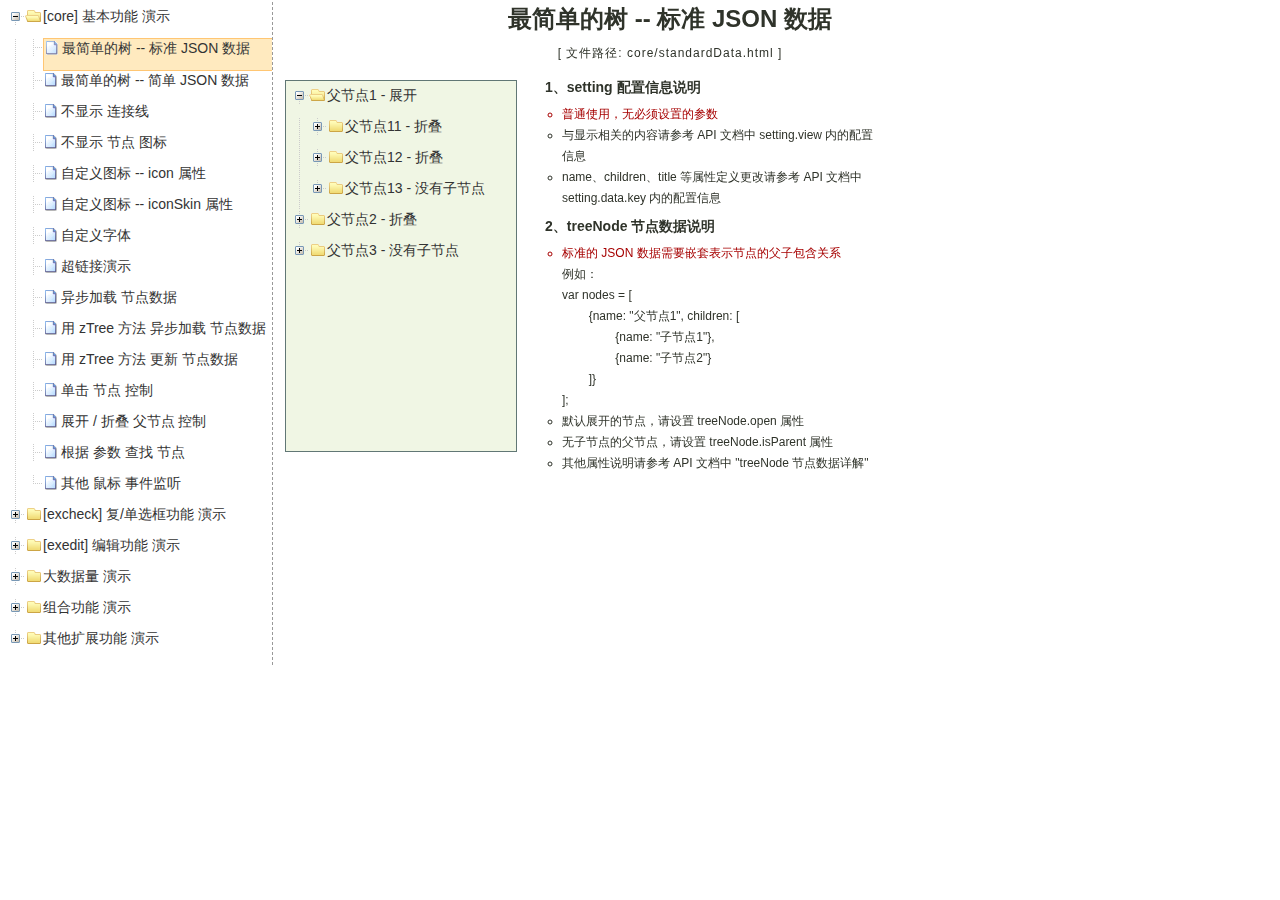
<file: static/assets/zTree_v3/demo/cn/index.html>
<!DOCTYPE HTML PUBLIC "-//W3C//DTD HTML 4.01//EN" "http://www.w3.org/TR/html4/strict.dtd">
<HTML>
 <HEAD>
  <TITLE> ZTREE DEMO </TITLE>
  <meta http-equiv="content-type" content="text/html; charset=UTF-8">
  <link rel="stylesheet" href="../../css/zTreeStyle/zTreeStyle.css" type="text/css">
  <style>
	body {
	background-color: white;
	margin:0; padding:0;
	text-align: center;
	}
	div, p, table, th, td {
		list-style:none;
		margin:0; padding:0;
		color:#333; font-size:12px;
		font-family:dotum, Verdana, Arial, Helvetica, AppleGothic, sans-serif;
	}
	#testIframe {margin-left: 10px;}
  </style>
<script type="text/javascript" src="../../js/jquery-1.4.4.min.js"></script>
<script type="text/javascript" src="../../js/jquery.ztree.core-3.5.js"></script>
  <SCRIPT type="text/javascript" >
  <!--
	var zTree;
	var demoIframe;

	var setting = {
		view: {
			dblClickExpand: false,
			showLine: true,
			selectedMulti: false
		},
		data: {
			simpleData: {
				enable:true,
				idKey: "id",
				pIdKey: "pId",
				rootPId: ""
			}
		},
		callback: {
			beforeClick: function(treeId, treeNode) {
				var zTree = $.fn.zTree.getZTreeObj("tree");
				if (treeNode.isParent) {
					zTree.expandNode(treeNode);
					return false;
				} else {
					demoIframe.attr("src",treeNode.file + ".html");
					return true;
				}
			}
		}
	};

	var zNodes =[
		{id:1, pId:0, name:"[core] 基本功能 演示", open:true},
		{id:101, pId:1, name:"最简单的树 --  标准 JSON 数据", file:"core/standardData"},
		{id:102, pId:1, name:"最简单的树 --  简单 JSON 数据", file:"core/simpleData"},
		{id:103, pId:1, name:"不显示 连接线", file:"core/noline"},
		{id:104, pId:1, name:"不显示 节点 图标", file:"core/noicon"},
		{id:105, pId:1, name:"自定义图标 --  icon 属性", file:"core/custom_icon"},
		{id:106, pId:1, name:"自定义图标 --  iconSkin 属性", file:"core/custom_iconSkin"},
		{id:107, pId:1, name:"自定义字体", file:"core/custom_font"},
		{id:115, pId:1, name:"超链接演示", file:"core/url"},
		{id:108, pId:1, name:"异步加载 节点数据", file:"core/async"},
		{id:109, pId:1, name:"用 zTree 方法 异步加载 节点数据", file:"core/async_fun"},
		{id:110, pId:1, name:"用 zTree 方法 更新 节点数据", file:"core/update_fun"},
		{id:111, pId:1, name:"单击 节点 控制", file:"core/click"},
		{id:112, pId:1, name:"展开 / 折叠 父节点 控制", file:"core/expand"},
		{id:113, pId:1, name:"根据 参数 查找 节点", file:"core/searchNodes"},
		{id:114, pId:1, name:"其他 鼠标 事件监听", file:"core/otherMouse"},

		{id:2, pId:0, name:"[excheck] 复/单选框功能 演示", open:false},
		{id:201, pId:2, name:"Checkbox 勾选操作", file:"excheck/checkbox"},
		{id:206, pId:2, name:"Checkbox nocheck 演示", file:"excheck/checkbox_nocheck"},
		{id:207, pId:2, name:"Checkbox chkDisabled 演示", file:"excheck/checkbox_chkDisabled"},
		{id:208, pId:2, name:"Checkbox halfCheck 演示", file:"excheck/checkbox_halfCheck"},
		{id:202, pId:2, name:"Checkbox 勾选统计", file:"excheck/checkbox_count"},
		{id:203, pId:2, name:"用 zTree 方法 勾选 Checkbox", file:"excheck/checkbox_fun"},
		{id:204, pId:2, name:"Radio 勾选操作", file:"excheck/radio"},
		{id:209, pId:2, name:"Radio nocheck 演示", file:"excheck/radio_nocheck"},
		{id:210, pId:2, name:"Radio chkDisabled 演示", file:"excheck/radio_chkDisabled"},
		{id:211, pId:2, name:"Radio halfCheck 演示", file:"excheck/radio_halfCheck"},
		{id:205, pId:2, name:"用 zTree 方法 勾选 Radio", file:"excheck/radio_fun"},

		{id:3, pId:0, name:"[exedit] 编辑功能 演示", open:false},
		{id:301, pId:3, name:"拖拽 节点 基本控制", file:"exedit/drag"},
		{id:302, pId:3, name:"拖拽 节点 高级控制", file:"exedit/drag_super"},
		{id:303, pId:3, name:"用 zTree 方法 移动 / 复制 节点", file:"exedit/drag_fun"},
		{id:304, pId:3, name:"基本 增 / 删 / 改 节点", file:"exedit/edit"},
		{id:305, pId:3, name:"高级 增 / 删 / 改 节点", file:"exedit/edit_super"},
		{id:306, pId:3, name:"用 zTree 方法 增 / 删 / 改 节点", file:"exedit/edit_fun"},
		{id:307, pId:3, name:"异步加载 & 编辑功能 共存", file:"exedit/async_edit"},
		{id:308, pId:3, name:"多棵树之间 的 数据交互", file:"exedit/multiTree"},

		{id:4, pId:0, name:"大数据量 演示", open:false},
		{id:401, pId:4, name:"一次性加载大数据量", file:"bigdata/common"},
		{id:402, pId:4, name:"分批异步加载大数据量", file:"bigdata/diy_async"},
		{id:403, pId:4, name:"分批异步加载大数据量", file:"bigdata/page"},

		{id:5, pId:0, name:"组合功能 演示", open:false},
		{id:501, pId:5, name:"冻结根节点", file:"super/oneroot"},
		{id:502, pId:5, name:"单击展开/折叠节点", file:"super/oneclick"},
		{id:503, pId:5, name:"保持展开单一路径", file:"super/singlepath"},
		{id:504, pId:5, name:"添加 自定义控件", file:"super/diydom"},
		{id:505, pId:5, name:"checkbox / radio 共存", file:"super/checkbox_radio"},
		{id:506, pId:5, name:"左侧菜单", file:"super/left_menu"},
		{id:513, pId:5, name:"OutLook 样式的左侧菜单", file:"super/left_menuForOutLook"},
		{id:507, pId:5, name:"下拉菜单", file:"super/select_menu"},
		{id:509, pId:5, name:"带 checkbox 的多选下拉菜单", file:"super/select_menu_checkbox"},
		{id:510, pId:5, name:"带 radio 的单选下拉菜单", file:"super/select_menu_radio"},
		{id:508, pId:5, name:"右键菜单 的 实现", file:"super/rightClickMenu"},
		{id:511, pId:5, name:"与其他 DOM 拖拽互动", file:"super/dragWithOther"},
		{id:512, pId:5, name:"异步加载模式下全部展开", file:"super/asyncForAll"},

		{id:6, pId:0, name:"其他扩展功能 演示", open:false},
		{id:601, pId:6, name:"隐藏普通节点", file:"exhide/common"},
		{id:602, pId:6, name:"配合 checkbox 的隐藏", file:"exhide/checkbox"},
		{id:603, pId:6, name:"配合 radio 的隐藏", file:"exhide/radio"}
	];

	$(document).ready(function(){
		var t = $("#tree");
		t = $.fn.zTree.init(t, setting, zNodes);
		demoIframe = $("#testIframe");
		demoIframe.bind("load", loadReady);
		var zTree = $.fn.zTree.getZTreeObj("tree");
		zTree.selectNode(zTree.getNodeByParam("id", 101));

	});

	function loadReady() {
		var bodyH = demoIframe.contents().find("body").get(0).scrollHeight,
		htmlH = demoIframe.contents().find("html").get(0).scrollHeight,
		maxH = Math.max(bodyH, htmlH), minH = Math.min(bodyH, htmlH),
		h = demoIframe.height() >= maxH ? minH:maxH ;
		if (h < 530) h = 530;
		demoIframe.height(h);
	}

  //-->
  </SCRIPT>
 </HEAD>

<BODY>
<TABLE border=0 height=600px align=left>
	<TR>
		<TD width=260px align=left valign=top style="BORDER-RIGHT: #999999 1px dashed">
			<ul id="tree" class="ztree" style="width:260px; overflow:auto;"></ul>
		</TD>
		<TD width=770px align=left valign=top><IFRAME ID="testIframe" Name="testIframe" FRAMEBORDER=0 SCROLLING=AUTO width=100%  height=600px SRC="core/standardData.html"></IFRAME></TD>
	</TR>
</TABLE>

</BODY>
</HTML>
</file>
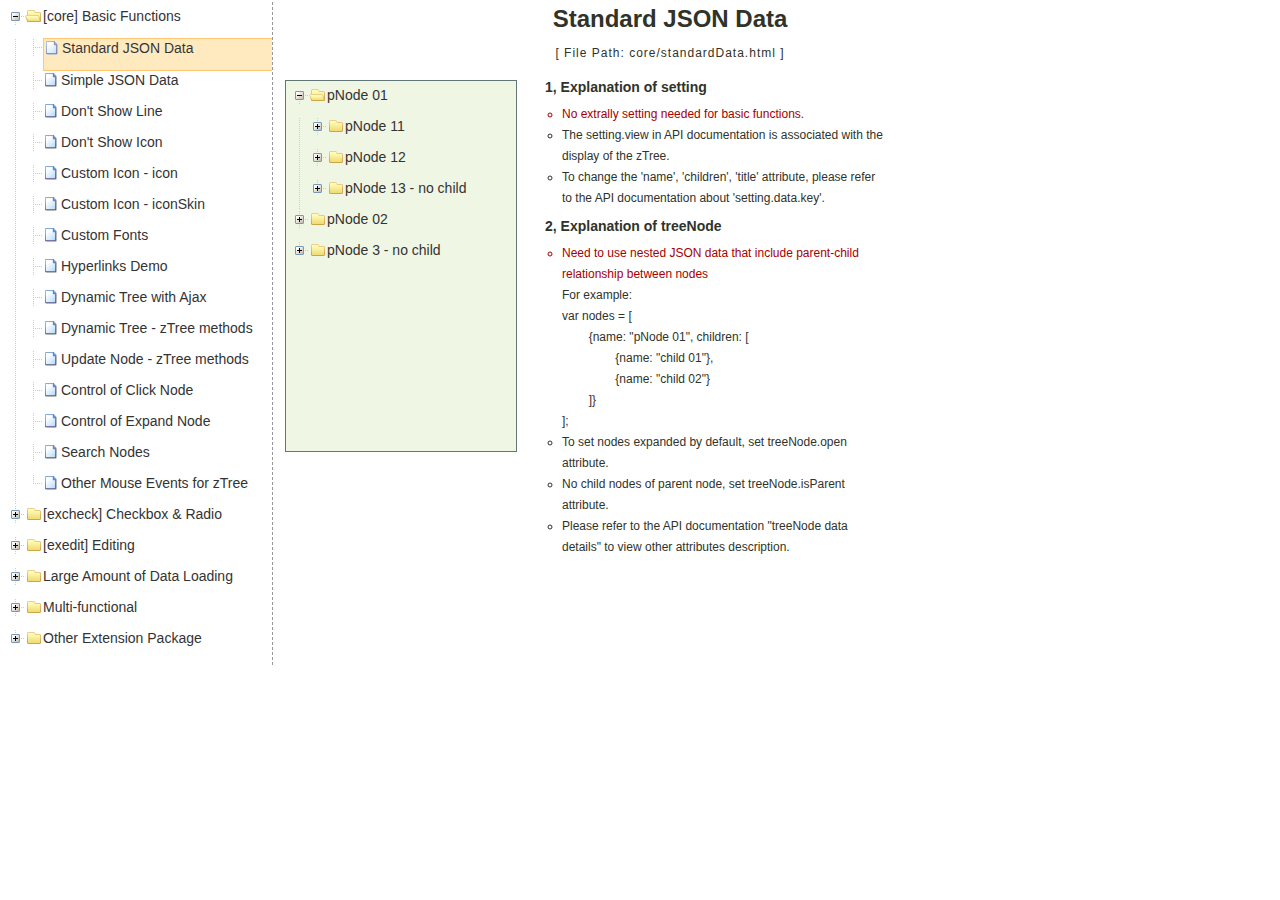
<file: static/assets/zTree_v3/demo/en/index.html>
<!DOCTYPE HTML PUBLIC "-//W3C//DTD HTML 4.01//EN" "http://www.w3.org/TR/html4/strict.dtd">
<HTML>
 <HEAD>
  <TITLE> ZTREE DEMO </TITLE>
  <meta http-equiv="content-type" content="text/html; charset=UTF-8">
  <link rel="stylesheet" href="../../css/zTreeStyle/zTreeStyle.css" type="text/css">
  <style>
	body {
	background-color: white;
	margin:0; padding:0;
	text-align: center;
	}
	div, p, table, th, td {
		list-style:none; 
		margin:0; padding:0; 
		color:#333; font-size:12px; 
		font-family:dotum, Verdana, Arial, Helvetica, AppleGothic, sans-serif;
	}
	#testIframe {margin-left: 10px;}
  </style>
<script type="text/javascript" src="../../js/jquery-1.4.4.min.js"></script>
<script type="text/javascript" src="../../js/jquery.ztree.core-3.5.js"></script>
  <SCRIPT type="text/javascript" >
  <!--
	var zTree;
	var demoIframe;

	var setting = {
		view: {
			dblClickExpand: false,
			showLine: true,
			selectedMulti: false
		},
		data: {
			simpleData: {
				enable:true,
				idKey: "id",
				pIdKey: "pId",
				rootPId: ""
			}
		},
		callback: {
			beforeClick: function(treeId, treeNode) {
				var zTree = $.fn.zTree.getZTreeObj("tree");
				if (treeNode.isParent) {
					zTree.expandNode(treeNode);
					return false;
				} else {
					demoIframe.attr("src",treeNode.file + ".html");
					return true;
				}
			}
		}
	};

	var zNodes = [
		{id:1, pId:0, name:"[core] Basic Functions", open:false},
		{id:101, pId:1, name:"Standard JSON Data", file:"core/standardData"},
		{id:102, pId:1, name:"Simple JSON Data", file:"core/simpleData"},
		{id:103, pId:1, name:"Don't Show Line", file:"core/noline"},
		{id:104, pId:1, name:"Don't Show Icon", file:"core/noicon"},
		{id:105, pId:1, name:"Custom Icon - icon", file:"core/custom_icon"},
		{id:106, pId:1, name:"Custom Icon - iconSkin", file:"core/custom_iconSkin"},
		{id:107, pId:1, name:"Custom Fonts", file:"core/custom_font"},
		{id:115, pId:1, name:"Hyperlinks Demo", file:"core/url"},
		{id:108, pId:1, name:"Dynamic Tree with Ajax", file:"core/async"},
		{id:109, pId:1, name:"Dynamic Tree - zTree methods", file:"core/async_fun"},
		{id:110, pId:1, name:"Update Node - zTree methods", file:"core/update_fun"},
		{id:111, pId:1, name:"Control of Click Node", file:"core/click"},
		{id:112, pId:1, name:"Control of Expand Node", file:"core/expand"},
		{id:113, pId:1, name:"Search Nodes", file:"core/searchNodes"},
		{id:114, pId:1, name:"Other Mouse Events for zTree", file:"core/otherMouse"},

		{id:2, pId:0, name:"[excheck] Checkbox & Radio", open:false},
		{id:201, pId:2, name:"Checkbox Operation", file:"excheck/checkbox"},
		{id:206, pId:2, name:"Checkbox nocheck Demo", file:"excheck/checkbox_nocheck"},
		{id:207, pId:2, name:"Checkbox chkDisabled Demo", file:"excheck/checkbox_chkDisabled"},
		{id:208, pId:2, name:"Checkbox halfCheck Demo", file:"excheck/checkbox_halfCheck"},
		{id:202, pId:2, name:"Statistics Checkbox is Checked", file:"excheck/checkbox_count"},
		{id:203, pId:2, name:"Checkbox - zTree methods", file:"excheck/checkbox_fun"},
		{id:204, pId:2, name:"Radio Operation", file:"excheck/radio"},
		{id:209, pId:2, name:"Radio nocheck Demo", file:"excheck/radio_nocheck"},
		{id:210, pId:2, name:"Radio chkDisabled Demo", file:"excheck/radio_chkDisabled"},
		{id:211, pId:2, name:"Radio halfCheck Demo", file:"excheck/radio_halfCheck"},
		{id:205, pId:2, name:"Radio - zTree methods", file:"excheck/radio_fun"},

		{id:3, pId:0, name:"[exedit] Editing", open:false},
		{id:301, pId:3, name:"Normal Drag Node Operation", file:"exedit/drag"},
		{id:302, pId:3, name:"Advanced Drag Node Operation", file:"exedit/drag_super"},
		{id:303, pId:3, name:"Move / Copy - zTree methods", file:"exedit/drag_fun"},
		{id:304, pId:3, name:"Basic Edit Nodes", file:"exedit/edit"},
		{id:305, pId:3, name:"Advanced Edit Nodes", file:"exedit/edit_super"},
		{id:306, pId:3, name:"Edit Nodes - zTree methods", file:"exedit/edit_fun"},
		{id:307, pId:3, name:"Editing Dynamic Tree", file:"exedit/async_edit"},
		{id:308, pId:3, name:"Multiple Trees", file:"exedit/multiTree"},

		{id:4, pId:0, name:"Large Amount of Data Loading", open:false},
		{id:401, pId:4, name:"One-time Large Data Loading", file:"bigdata/common"},
		{id:402, pId:4, name:"Loading Data in Batches", file:"bigdata/diy_async"},
		{id:403, pId:4, name:"Loading Data By Pagination", file:"bigdata/page"},

		{id:5, pId:0, name:"Multi-functional", open:false},
		{id:501, pId:5, name:"Freeze the Root Node", file:"super/oneroot"},
		{id:502, pId:5, name:"Click to Expand Node", file:"super/oneclick"},
		{id:503, pId:5, name:"Keep Single Path", file:"super/singlepath"},
		{id:504, pId:5, name:"Adding Custom DOM", file:"super/diydom"},
		{id:505, pId:5, name:"Checkbox / Radio Coexistence", file:"super/checkbox_radio"},
		{id:506, pId:5, name:"Left Menu", file:"super/left_menu"},
		{id:513, pId:5, name:"Left Menu Like OutLook Style", file:"super/left_menuForOutLook"},
		{id:507, pId:5, name:"Drop-down Menu", file:"super/select_menu"},
		{id:509, pId:5, name:"Drop-down Menu with checkbox", file:"super/select_menu_checkbox"},
		{id:510, pId:5, name:"Drop-down Menu with radio", file:"super/select_menu_radio"},
		{id:508, pId:5, name:"Right-click Menu", file:"super/rightClickMenu"},
		{id:511, pId:5, name:"Drag With Other DOMs", file:"super/dragWithOther"},
		{id:512, pId:5, name:"Expand All Nodes with Async", file:"super/asyncForAll"},

		{id:6, pId:0, name:"Other Extension Package", open:false},
		{id:601, pId:6, name:"hide ordinary node", file:"exhide/common"},
		{id:602, pId:6, name:"hide with checkbox mode", file:"exhide/checkbox"},
		{id:603, pId:6, name:"hide with radio mode", file:"exhide/radio"}
	];

	$(document).ready(function(){
		var t = $("#tree");
		t = $.fn.zTree.init(t, setting, zNodes);
		demoIframe = $("#testIframe");
		demoIframe.bind("load", loadReady);
		var zTree = $.fn.zTree.getZTreeObj("tree");
		zTree.selectNode(zTree.getNodeByParam("id", 101));
	
	});

	function loadReady() {
		var bodyH = demoIframe.contents().find("body").get(0).scrollHeight,
		htmlH = demoIframe.contents().find("html").get(0).scrollHeight,
		maxH = Math.max(bodyH, htmlH), minH = Math.min(bodyH, htmlH),
		h = demoIframe.height() >= maxH ? minH:maxH ;
		if (h < 530) h = 530;
		demoIframe.height(h);
	}

  //-->
  </SCRIPT>
 </HEAD>

<BODY>
<TABLE border=0 height=600px align=left>
	<TR>
		<TD width=260px align=left valign=top style="BORDER-RIGHT: #999999 1px dashed">
			<ul id="tree" class="ztree" style="width:260px; overflow:auto;"></ul>
		</TD>
		<TD width=770px align=left valign=top><IFRAME ID="testIframe" Name="testIframe" FRAMEBORDER=0 SCROLLING=AUTO width=100%  height=600px SRC="core/standardData.html"></IFRAME></TD>
	</TR>
</TABLE>

 </BODY>
</HTML>
</file>
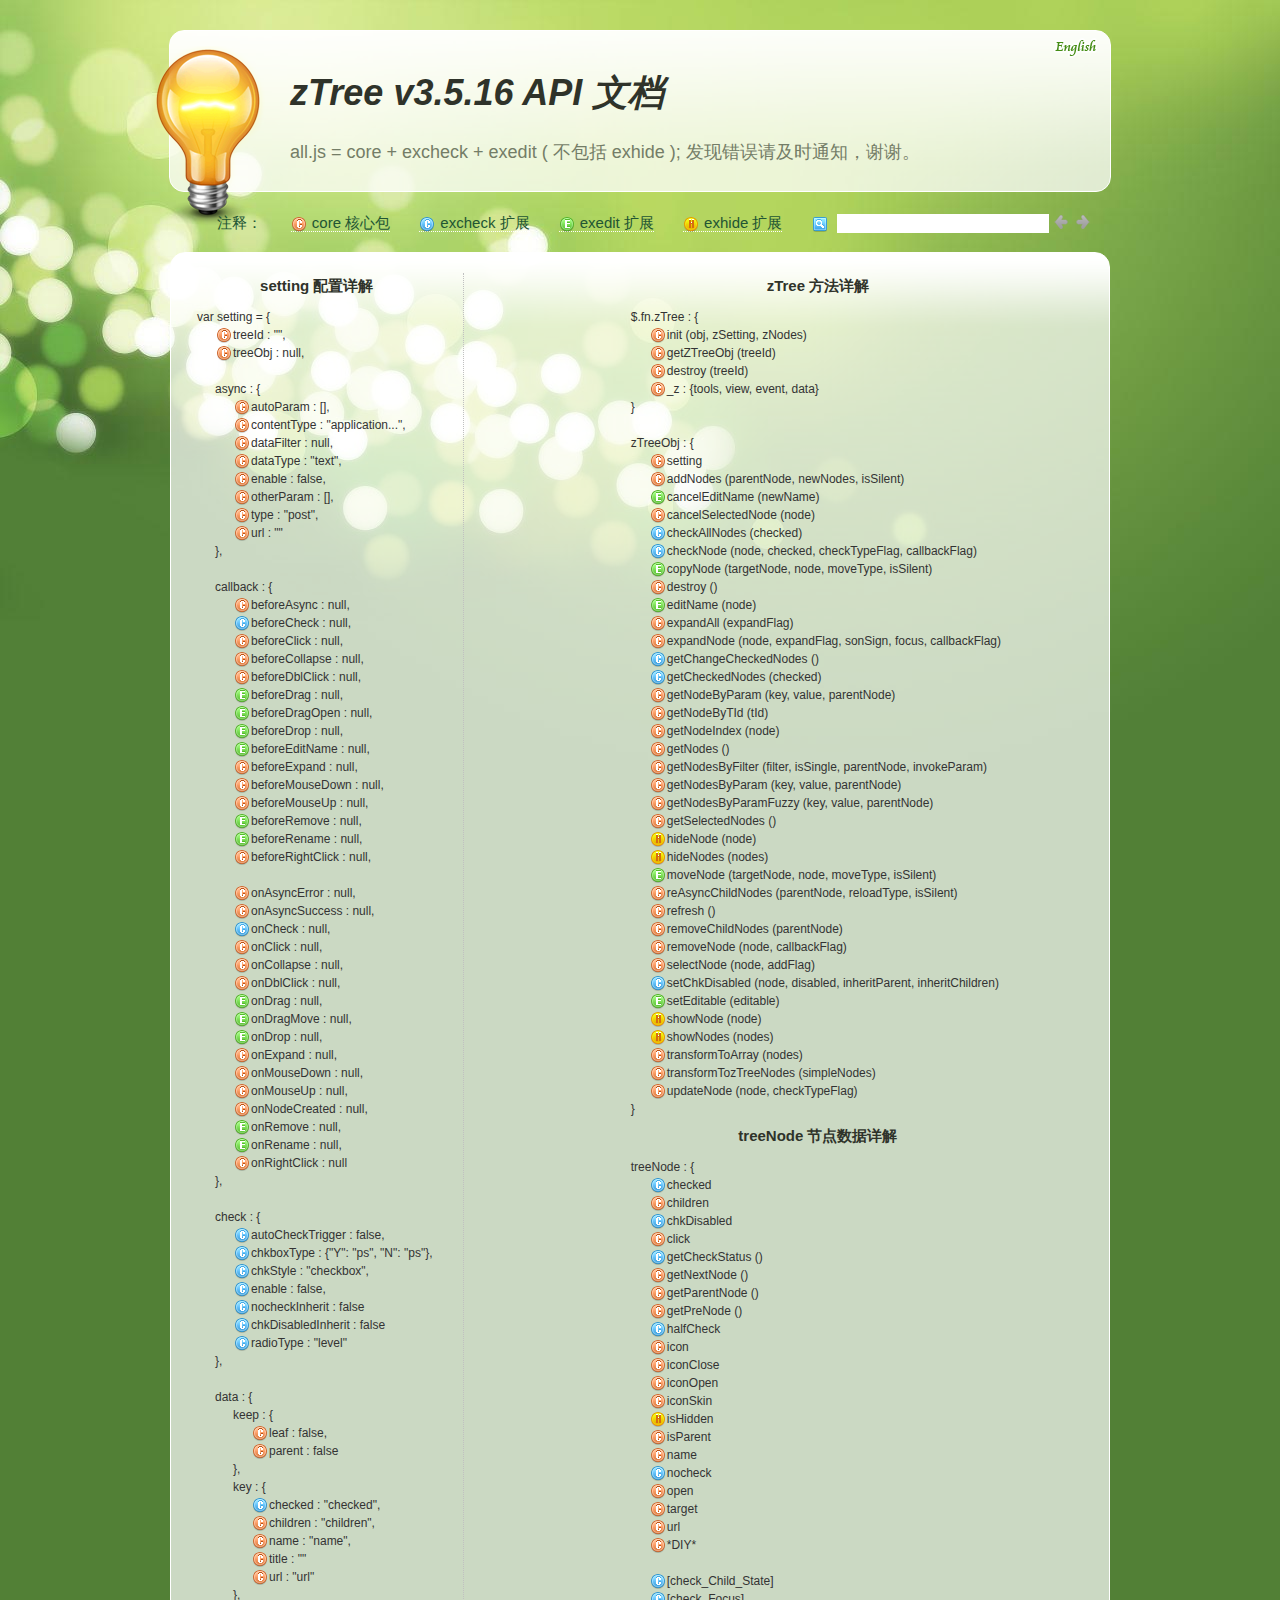
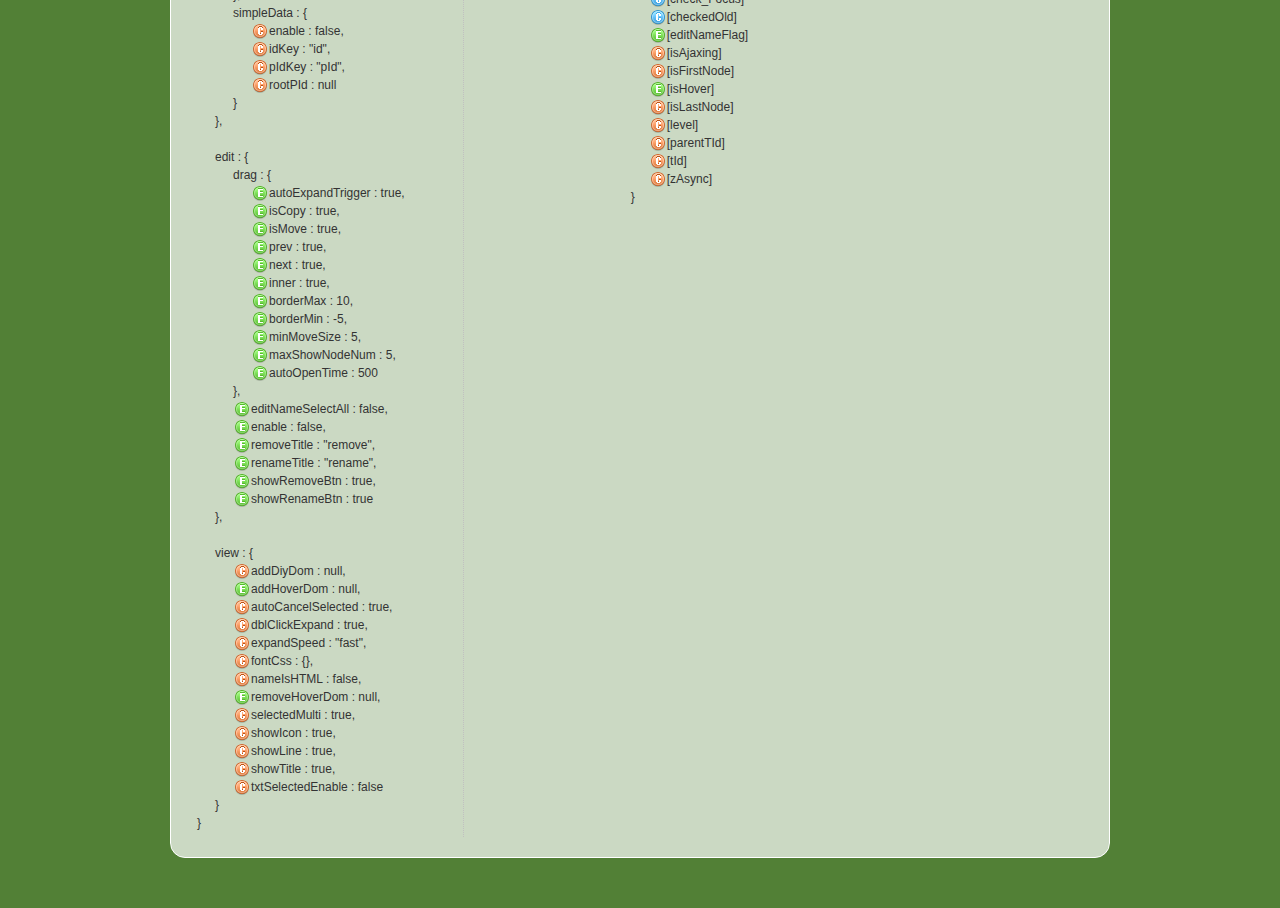
<file: static/assets/zTree_v3/api/API_cn.html>
<!DOCTYPE html>
<html>
	<head>
		<meta http-equiv="Content-Type" content="text/html; charset=UTF-8">
		<title>API 文档 [zTree --  jQuery 树插件]</title>
		<link rel="stylesheet" href="apiCss/common.css" type="text/css">
		<link rel='stylesheet' href='apiCss/zTreeStyleForApi.css' type='text/css'>
		<script type="text/javascript">
			var ie = (function(){
				var undef,
				v = 3,
				div = document.createElement('div'),
				all = div.getElementsByTagName('i');
				while (
				div.innerHTML = '<!--[if gt IE ' + (++v) + ']><i></i><![endif]-->',
				all[0]
			);
				return v > 4 ? v : undef;
			}()), ie6 = (ie === 6),
			path = window.location.pathname.replace(/.*\/([^\/\.]*)\..*/g,"$1"),
			langLib = [];
			ie = ie<9;
			if(ie) {
				document.write('<link rel="stylesheet" href="apiCss/common_ie6.css" type="text/css">');
			}
			var lang = "cn",
			ajaxMsg = "如果你使用的是 Chrome 浏览器，那么请把 API 文档发布到 web 服务目录下访问。\n\n（Chrome 浏览器不支持本地 ajax 访问, 即：file://）";

		</script>
	</head>
	<body>
		<div id="header_wrap" class="header_wrap" style="padding-top: 30px;">
			<div id="header" class="header round">
				<div class="light-bulb" alt=""></div>
				<div class="ieSuggest">浏览本网站建议您使用 Chrome、FireFox、Opera、IE9 等浏览器（只要不是 IE6 7 8 就行）, 速度会更快，画面会更炫！</div>
				<div class="google_plus"><g:plusone></g:plusone></div>
				<div class="header-text">
					<h1><em>zTree v3.5.16 API 文档</em></h1><p></p>
					<p>all.js = core + excheck + exedit ( 不包括 exhide ); 发现错误请及时通知，谢谢。</p>
				</div>
				<ul class="shortcuts language" style="top:0;">
					<li><a href="API_en.html" onclick="window.location.href='API_en.html'"><button class="ico en" title="英文版" type="button"></button><span class=""></span></a></li>
				</ul>
			</div>
		</div>
		<div id="content_wrap" class="content_wrap">
			<div id="content" class="content">
				<div class="nav_section">
					<ul>
						<li class="first">注释：</li>
						<li><button class="ico16 z_core" onfocus="this.blur();"></button><span>core 核心包</span></li>
						<li><button class="ico16 z_check" onfocus="this.blur();"></button><span>excheck 扩展</span></li>
						<li><button class="ico16 z_edit" onfocus="this.blur();"></button><span>exedit 扩展</span></li>
						<li><button class="ico16 z_hide" onfocus="this.blur();"></button><span>exhide 扩展</span></li>
						<li class="noline">
							<button class="ico16 z_search" onfocus="this.blur();" title="Enter 以及 左、右键可以快速定位查找结果"></button>
							<input type="text" class="searchKey search empty" value=""><input type="text" class="searchResult search" value="">
							<button class="ico16 searchPrev disabled" onfocus="this.blur();" title="Enter 以及 左、右键可以快速定位查找结果"></button><button class="ico16 searchNext disabled" onfocus="this.blur();" title="Enter 以及 左、右键可以快速定位查找结果"></button>
						</li>
					</ul>
				</div>

				<div id="contentBox" class="contentBox round clearfix">
					<div id="apiContent" class="apiContent">
						<div id="api_setting" class="api_setting left">
							<ul class="api_content_title"><li>setting 配置详解</li></ul>
							<ul id="settingTree" class="ztree"></ul>
						</div>
						<div id="api_function" class="api_function right">
							<ul class="api_content_title"><li>zTree 方法详解</li></ul>
							<ul id="functionTree" class="ztree"></ul>
							<ul class="api_content_title"><li>treeNode 节点数据详解</li></ul>
							<ul id="treenodeTree" class="ztree"></ul>
						</div>
					</div>
				</div>
				<div class="clear"></div>
			</div>
		</div>

		<!-- overlayed -->
		<div id="overlayDiv" class="baby_overlay">
			<div id="overlayContent" class="content round clearfix">
				<div class="overlaySearch">
					<button class="ico16 z_search" onfocus="this.blur();" title="Enter 以及 左、右键可以快速定位查找结果"></button>
					<input type="text" class="searchKey search empty" value=""><input type="text" class="searchResult search" value="">
					<button class="ico16 searchPrev disabled" onfocus="this.blur();" title="Enter 以及 左、右键可以快速定位查找结果"></button><button class="ico16 searchNext disabled" onfocus="this.blur();" title="Enter 以及 左、右键可以快速定位查找结果"></button>
				</div>
				<a id="overlayDivCloseBtn" class="close"></a>
				<div id="overlayDetailDiv" class="details"></div>
			</div>
			<div id="overlayDivArrow" class="baby_overlay_arrow"></div>
		</div>
		<script type="text/javascript" src="apiCss/jquery-1.6.2.min.js"></script>
		<script type='text/javascript' src='apiCss/jquery.ztree.core-3.5.js'></script>
		<script type='text/javascript' src='apiCss/api.js'></script>
		<script type="text/javascript">
			$(document).ready(function(){
				apiContent._init();
			});
		</script>
	</body>
</html>
</file>
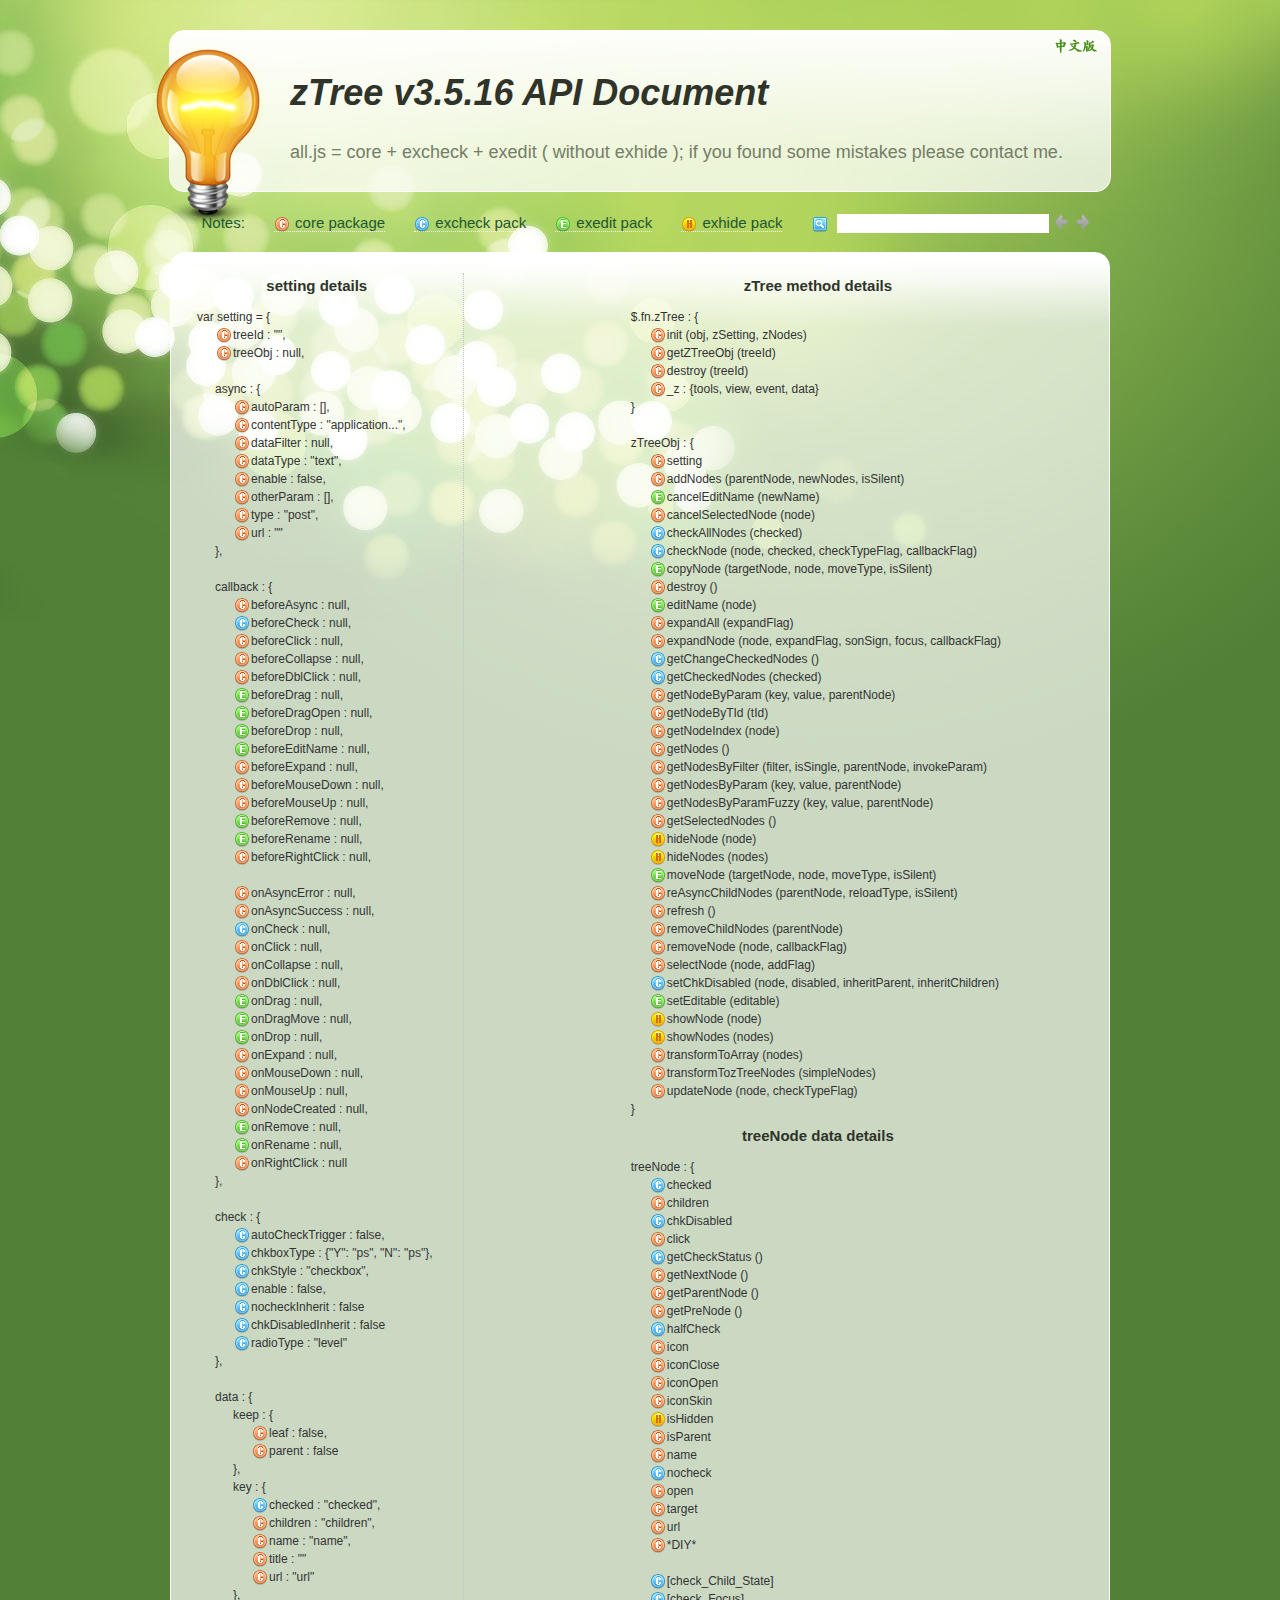
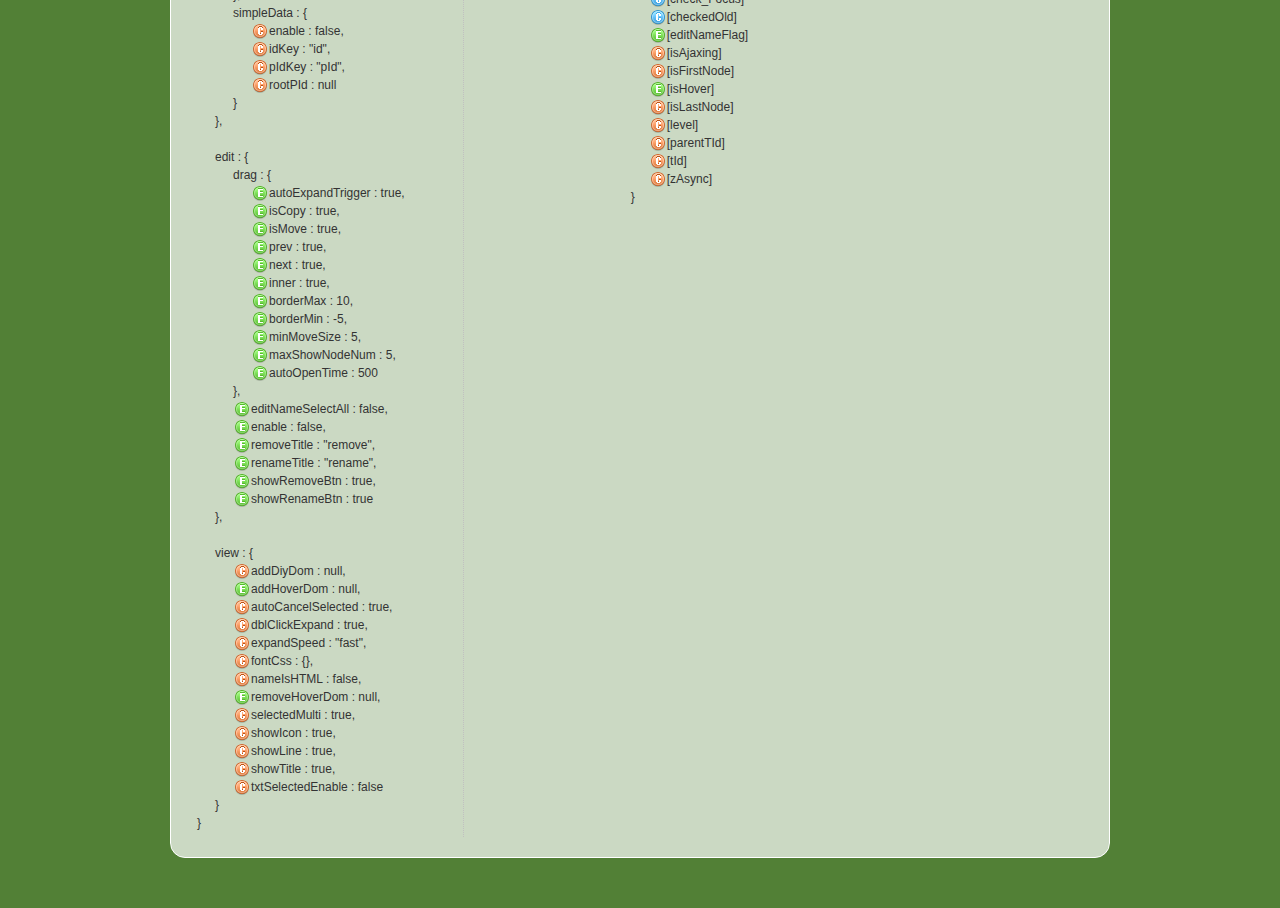
<file: static/assets/zTree_v3/api/API_en.html>
<!DOCTYPE html>
<html>
	<head>
		<meta http-equiv="Content-Type" content="text/html; charset=UTF-8">
		<title>API Document [zTree -- jQuery tree plug-ins.]</title>
		<link rel="stylesheet" href="apiCss/common.css" type="text/css">
		<link rel='stylesheet' href='apiCss/zTreeStyleForApi.css' type='text/css'>
		<script type="text/javascript">
			var ie = (function(){
				var undef,
				v = 3,
				div = document.createElement('div'),
				all = div.getElementsByTagName('i');
				while (
				div.innerHTML = '<!--[if gt IE ' + (++v) + ']><i></i><![endif]-->',
				all[0]
			);
				return v > 4 ? v : undef;
			}()), ie6 = (ie === 6),
			path = window.location.pathname.replace(/.*\/([^\/\.]*)\..*/g,"$1"),
			langLib = [];
			ie = ie<9;
			if(ie) {
				document.write('<link rel="stylesheet" href="apiCss/common_ie6.css" type="text/css">');
			}
			var lang = "en",
			ajaxMsg = "If you use chrome browser, please copy the API files to local webserver. \n\n( because chrome browser can't allow AJAX access to 'file://' )";
		</script>
	</head>
	<body>
		<div id="header_wrap" class="header_wrap" style="padding-top: 30px;">
			<div id="header" class="header round">
				<div class="light-bulb" alt=""></div>
				<div class="ieSuggest">If you use the Chrome / FireFox / Opera / IE9 browser will be even more dazzling effect!</div>
				<div class="google_plus"><g:plusone></g:plusone></div>
				<div class="header-text">
					<h1><em>zTree v3.5.16 API Document</em></h1><p></p>
					<p>all.js = core + excheck + exedit ( without exhide ); if you found some mistakes please contact me.</p>
				</div>
				<ul class="shortcuts language" style="top:0;">
					<li><a href="API_cn.html" onclick="window.location.href='API_cn.html'"><button class="ico cn" title="Chinese" type="button"></button><span class=""></span></a></li>
				</ul>
			</div>
		</div>
		<div id="content_wrap" class="content_wrap">
			<div id="content" class="content">
				<div class="nav_section">
					<ul>
						<li class="first">Notes: </li>
						<li><button class="ico16 z_core" onfocus="this.blur();"></button><span>core package</span></li>
						<li><button class="ico16 z_check" onfocus="this.blur();"></button><span>excheck pack</span></li>
						<li><button class="ico16 z_edit" onfocus="this.blur();"></button><span>exedit pack</span></li>
						<li><button class="ico16 z_hide" onfocus="this.blur();"></button><span>exhide pack</span></li>
						<li class="noline">
							<button class="ico16 z_search" onfocus="this.blur();" title="'Enter', 'left' and 'right' key can locate the search results quickly."></button>
							<input type="text" class="searchKey search empty" value=""><input type="text" class="searchResult search" value="">
							<button class="ico16 searchPrev disabled" onfocus="this.blur();" title="'Enter', 'left' and 'right' key can locate the search results quickly."></button><button class="ico16 searchNext disabled" onfocus="this.blur();" title="'Enter', 'left' and 'right' key can locate the search results quickly."></button>
						</li>
					</ul>
				</div>

				<div id="contentBox" class="contentBox round clearfix">
					<div id="apiContent" class="apiContent">
						<div id="api_setting" class="api_setting left">
							<ul class="api_content_title"><li>setting details</li></ul>
							<ul id="settingTree" class="ztree"></ul>
						</div>
						<div id="api_function" class="api_function right">
							<ul class="api_content_title"><li>zTree method details</li></ul>
							<ul id="functionTree" class="ztree"></ul>
							<ul class="api_content_title"><li>treeNode data details</li></ul>
							<ul id="treenodeTree" class="ztree"></ul>
						</div>
					</div>
				</div>
				<div class="clear"></div>
			</div>
		</div>

		<!-- overlayed -->
		<div id="overlayDiv" class="baby_overlay">
			<div id="overlayContent" class="content round clearfix">
				<div class="overlaySearch">
					<button class="ico16 z_search" onfocus="this.blur();" title="'Enter', 'left' and 'right' key can locate the search results quickly."></button>
					<input type="text" class="searchKey search empty" value=""><input type="text" class="searchResult search" value="">
					<button class="ico16 searchPrev disabled" onfocus="this.blur();" title="'Enter', 'left' and 'right' key can locate the search results quickly."></button><button class="ico16 searchNext disabled" onfocus="this.blur();" title="'Enter', 'left' and 'right' key can locate the search results quickly."></button>
				</div>
				<a id="overlayDivCloseBtn" class="close"></a>
				<div id="overlayDetailDiv" class="details"></div>
			</div>
			<div id="overlayDivArrow" class="baby_overlay_arrow"></div>
		</div>
		<script type="text/javascript" src="apiCss/jquery-1.6.2.min.js"></script>
		<script type='text/javascript' src='apiCss/jquery.ztree.core-3.5.js'></script>
		<script type='text/javascript' src='apiCss/api.js'></script>
		<script type="text/javascript">
			$(document).ready(function(){
				apiContent._init();
			});
		</script>
	</body>
</html>
</file>
<file: static/assets/zTree_v3/api/apiCss/common_ie6.css>
* html{
/*	background-image:url(about:blank);*/
	background-attachment:fixed;
}
html pre {word-wrap: break-word}
.header {background-image: none;background-color: #F0F6E4;}

.ieSuggest {display:block;}
.shortcuts button.cn {filter: progid:DXImageTransform.Microsoft.AlphaImageLoader(src='apiCss/img/chinese.png');background-image: none;}
.shortcuts button.en {filter: progid:DXImageTransform.Microsoft.AlphaImageLoader(src='apiCss/img/english.png');background-image: none;}

.light-bulb {filter: progid:DXImageTransform.Microsoft.AlphaImageLoader(src='apiCss/img/lightbulb.png');background-image: none;}
.contentBox {background-image: none;background-color: #F0F6E4;}
.zTreeInfo {background-image: none;background-color: #F0F6E4;}

.content button.ico16 {*background-image:url("img/apiMenu.gif")}
.siteTag {background-image: none;}
.apiContent .right {float: right;padding-right: 50px;}

div.baby_overlay {background-color: #3C6E31;background-image:none;color:#fff;}
div.baby_overlay .close {filter: progid:DXImageTransform.Microsoft.AlphaImageLoader(src='apiCss/img/overlay_close_IE6.gif');background-image: none;}
.baby_overlay_arrow {background-image:url(img/overlay_arrow.gif);}
.apiDetail button {background-image:url("img/zTreeStandard.gif")}
</file>
<file: static/assets/zTree_v3/css/zTreeStyle/zTreeStyle.css>
/*-------------------------------------
zTree Style

version:	3.4
author:		Hunter.z
email:		hunter.z@263.net
website:	http://code.google.com/p/jquerytree/
#67b2dd
-------------------------------------*/

.ztree * {padding:0; margin:0; font-size:14px; width:100%; font-family:"Open Sans","Helvetica Neue",Helvetica,Arial,sans-serif;}
.ztree {margin:0; padding:5px; color:#333}
.ztree li{padding:0; margin:0; list-style:none; line-height:14px; text-align:left; white-space:nowrap; outline:0;width:100%;}
.ztree li ul{ margin:0; padding:0 0 0 18px;width:100%;}
.ztree li ul.line{ background:url(./img/line_conn.gif) 0 0 repeat-y;}

.ztree li a {padding:1px 3px 0 0; margin:0; cursor:pointer; height:30px; color:#333; background-color: transparent;
	text-decoration:none; vertical-align:top; display: inline-block}
.ztree li a:hover {background-color:rgba(98,168,209,0.1)}

.ztree li a.curSelectedNode {padding-top:1px; background-color:#FFE6B0; color:black; height:30px; border:1px #FFB951 solid; opacity:0.8;}
.ztree li a.curSelectedNode_Edit {padding-top:1px; background-color:#FFE6B0; color:black; height:30px; border:1px #FFB951 solid; opacity:0.8;}
.ztree li a.tmpTargetNode_inner {padding-top:1px; background-color:#316AC5; color:white; height:30px; border:1px #316AC5 solid;
	opacity:0.8; filter:alpha(opacity=80)}
.ztree li a.tmpTargetNode_prev {}
.ztree li a.tmpTargetNode_next {}
.ztree li a input.rename {height:14px; width:80px; padding:0; margin:0;
	font-size:12px; border:1px #7EC4CC solid; *border:0px}
.ztree li span {line-height:16px; margin-right:2px}
.ztree li span.button {line-height:0; margin:0; width:16px; height:16px; display: inline-block; vertical-align:middle;
	border:0 none; cursor: pointer;outline:none;
	background-color:transparent; background-repeat:no-repeat; background-attachment: scroll;
	background-image:url("./img/zTreeStandard.png"); *background-image:url("./img/zTreeStandard.gif")}

.ztree li span.button.chk {width:13px; height:13px; margin:0 3px 0 0; cursor: auto}
.ztree li span.button.chk.checkbox_false_full {background-position:0 0}
.ztree li span.button.chk.checkbox_false_full_focus {background-position:0 -14px}
.ztree li span.button.chk.checkbox_false_part {background-position:0 -28px}
.ztree li span.button.chk.checkbox_false_part_focus {background-position:0 -42px}
.ztree li span.button.chk.checkbox_false_disable {background-position:0 -56px}
.ztree li span.button.chk.checkbox_true_full {background-position:-14px 0}
.ztree li span.button.chk.checkbox_true_full_focus {background-position:-14px -14px}
.ztree li span.button.chk.checkbox_true_part {background-position:-14px -28px}
.ztree li span.button.chk.checkbox_true_part_focus {background-position:-14px -42px}
.ztree li span.button.chk.checkbox_true_disable {background-position:-14px -56px}
.ztree li span.button.chk.radio_false_full {background-position:-28px 0}
.ztree li span.button.chk.radio_false_full_focus {background-position:-28px -14px}
.ztree li span.button.chk.radio_false_part {background-position:-28px -28px}
.ztree li span.button.chk.radio_false_part_focus {background-position:-28px -42px}
.ztree li span.button.chk.radio_false_disable {background-position:-28px -56px}
.ztree li span.button.chk.radio_true_full {background-position:-42px 0}
.ztree li span.button.chk.radio_true_full_focus {background-position:-42px -14px}
.ztree li span.button.chk.radio_true_part {background-position:-42px -28px}
.ztree li span.button.chk.radio_true_part_focus {background-position:-42px -42px}
.ztree li span.button.chk.radio_true_disable {background-position:-42px -56px}

.ztree li span.button.switch {width:18px; height:18px}
.ztree li span.button.root_open{background-position:-92px -54px}
.ztree li span.button.root_close{background-position:-74px -54px}
.ztree li span.button.roots_open{background-position:-92px 0}
.ztree li span.button.roots_close{background-position:-74px 0}
.ztree li span.button.center_open{background-position:-92px -18px}
.ztree li span.button.center_close{background-position:-74px -18px}
.ztree li span.button.bottom_open{background-position:-92px -36px}
.ztree li span.button.bottom_close{background-position:-74px -36px}
.ztree li span.button.noline_open{background-position:-92px -72px}
.ztree li span.button.noline_close{background-position:-74px -72px}
.ztree li span.button.root_docu{ background:none;}
.ztree li span.button.roots_docu{background-position:-56px 0}
.ztree li span.button.center_docu{background-position:-56px -18px}
.ztree li span.button.bottom_docu{background-position:-56px -36px}
.ztree li span.button.noline_docu{ background:none;}

.ztree li span.button.ico_open{margin-right:2px; background-position:-110px -16px; vertical-align:top; *vertical-align:middle}
.ztree li span.button.ico_close{margin-right:2px; background-position:-110px 0; vertical-align:top; *vertical-align:middle}
.ztree li span.button.ico_docu{margin-right:2px; background-position:-110px -32px; vertical-align:top; *vertical-align:middle}
.ztree li span.button.edit {margin-right:2px; background-position:-110px -48px; vertical-align:top; *vertical-align:middle}
.ztree li span.button.remove {margin-right:2px; background-position:-110px -64px; vertical-align:top; *vertical-align:middle}

.ztree li span.button.ico_loading{margin-right:2px; background:url(./img/loading.gif) no-repeat scroll 0 0 transparent; vertical-align:top; *vertical-align:middle}

ul.tmpTargetzTree {background-color:#FFE6B0; opacity:0.8; filter:alpha(opacity=80)}

span.tmpzTreeMove_arrow {width:16px; height:16px; display: inline-block; padding:0; margin:2px 0 0 1px; border:0 none; position:absolute;
	background-color:transparent; background-repeat:no-repeat; background-attachment: scroll;
	background-position:-110px -80px; background-image:url("./img/zTreeStandard.png"); *background-image:url("./img/zTreeStandard.gif")}

ul.ztree.zTreeDragUL {margin:0; padding:0; position:absolute; width:auto; height:auto;overflow:hidden; background-color:#cfcfcf; border:1px #00B83F dotted; opacity:0.8; filter:alpha(opacity=80)}
.zTreeMask {z-index:10000; background-color:#cfcfcf; opacity:0.0; filter:alpha(opacity=0); position:absolute}

/* level style*/
/*.ztree li span.button.level0 {
	display:none;
}
.ztree li ul.level0 {
	padding:0;
	background:none;
}*/
</file>
<file: static/assets/zTree_v3/api/apiCss/common.css>
/* Resets */
html, body, div, span, applet, object, iframe, h1, h2, h3, h4, h5, h6, p, blockquote, pre, a, abbr, acronym, address, big, cite, code, del, dfn, em, font, img, ins, kbd, q, s, samp, small, strike, strong, sub, sup, tt, var, dl, dt, dd, ol, ul, li, fieldset, form, label, legend, table, caption, tbody, tfoot, thead, tr, th, td {
	margin: 0;padding: 0;border: 0;outline: 0;font-weight: inherit;font-style: inherit;font-size: 100%;font-family: inherit;vertical-align: baseline;}
:focus {outline: 0;}
body {color: #2f332a;font: 15px/21px Arial, Helvetica, simsun, sans-serif;background: #528036 url(img/background.jpg) no-repeat fixed 0 0;}
p {padding-bottom: 20px;}
ol, ul {list-style: none;}
table {border-collapse: separate;border-spacing: 0;}
caption, th, td {text-align: left;font-weight: normal;}
strong {font-weight: bold;}
em {font-style: italic;}
hr {display: none;}
.font1 {color: white;background-color: #528036;}
.right {float: right;}
.left {float: left;}
.hide {display: none;}
.round {-moz-border-radius: 15px;-webkit-border-radius: 15px;-khtml-border-radius: 15px;border-radius: 15px;}
.clear {clear: both;}
.clearfix {display: block;}
.clearfix:after {content: ".";display: block;clear: both;visibility: hidden;line-height: 0;height: 0;}
html[xmlns] .clearfix {display: block;}
* html .clearfix {height: 1%;}

/* Link Styles */
a {color: #528036;}
a:link, a:visited {text-decoration: none;}
a:hover {color: #000;text-decoration: none;}
a:active {text-decoration: none;}

/* Headings */
h1, h2, h3, h4, h5, h6 {color: #2f332a;font-weight: bold;font-family: Helvetica, Arial, simsun, sans-serif;padding-bottom: 5px;}
h1 {font-size: 36px;line-height: 44px;}
h2 {font-size: 20px;line-height: 20px;}
h3 {font-size: 14px;line-height: 14px;}
h4 {font-size: 14px;font-weight: normal;line-height: 25px;}

/* Wraps */
.header_wrap {position: relative;min-width: 940px;padding: 100px 30px 0 30px;}
.content_wrap {position: relative;min-width: 940px;padding: 0 30px 50px 30px;}
.footer_wrap {bottom: 0;height: 47px;width: 100%;background-color: #1b1b1b;border-top: 1px solid #749e58;}

/* Header */
.header {position: relative;width: 940px;margin: 0 auto;height: 160px;border: 1px solid white;background: transparent url(img/header-bg.png) repeat-x 0 -50px;}
.header-text {padding: 40px 25px 15px 120px;font-size: 18px;line-height: 24px;color: #747d67;font-family: Helvetica, sans-serif;}
.header-text img {padding-bottom: 5px;}
.shortcuts {white-space: nowrap;text-align: right;position: absolute;top: -45px;right: 5px;}
.shortcuts.language {top: -85px;right:0px;}
.shortcuts li {display: inline;font-size: 18px;line-height: 28px;font-family: Helvetica, Arial, simsun, sans-serif;padding-bottom: 5px;margin-left: 30px;cursor: pointer;}
.shortcuts li button {cursor: pointer;}
.shortcuts li span {border-bottom: 1px dotted white;}
.shortcuts li span.selected {padding: 2px;background-color: #528036;}
.shortcuts li a {color: #fff;}
.ieSuggest {display:none;font-size: 12px;color: silver;position: absolute;left: 10px;top: 2px;}
.google_plus {position: absolute;right: 10px; top:10px;}
.light-bulb {position: absolute;left: -20px;bottom: -35px;width:116px;height:180px;background-image:url(img/lightbulb.png);background-repeat: no-repeat;}

/* Content */
.content {position: relative;width: 940px;margin: 0 auto;}
.nav_section {position: relative;height: 20px;font-family: "Myriad Pro", "Trebuchet MS", sans-serif;font-size: 15px;color: #253;padding: 20px 0;}
.nav_section ul {position: absolute;right: 10px;}
.nav_section ul li {display: inline;line-height: 20px;margin: 0 5px 0 20px;border-bottom: 1px dotted white;}
.nav_section ul li.noline {border-bottom: 0;}
.nav_section ul li a {color: #fff;}
.nav_section ul li a.selected {padding: 2px;background-color: #528036;}
.nav_section ul li.first {border: none;}
.content .title {margin: 50px 30px 20px 70px;}
.content li {margin-bottom: 5px;}
.contentBox {position: relative;overflow: hidden;border: 1px solid white;min-height: 200px;line-height: 25px;background: transparent url(img/contact-bg.png) repeat-x 0 0;}

.zTreeInfo {display:none;width: 940px;position: absolute;}
.zTreeInfo p {padding-bottom: 50px;}
.zTreeInfo-left {float: left;width: 280px;height:300px;padding: 0 50px 60px 75px;background:url(img/zTreeIntroduction.jpg) no-repeat 30px 30px;}
.zTreeInfo-right {position: relative;float: right;width: 475px;padding: 0 50px 60px 0;}
.zTreeInfo-right li {font-size: 12px;list-style-type: disc;}

.license {display:none;width: 940px;position: absolute;}

.donateInfo {display:block;width: 940px;position: absolute;}

.links {display:none;width: 940px;position: absolute;}
.links .content {float: left;width: 160px;height:200px;padding: 0 10px 10px 2px;text-align: center;}
.links .content.first {margin-left: 30px;}

.contact {display:none;width: 940px;position: absolute;}
.contact .myhome { position: absolute; top:10px; left:620px; width:300px; height:266px; background: transparent url(img/myhome.gif) scroll no-repeat 0 0;}

.siteTag {position: absolute;left: -16px;top: 109px;z-index: 10;width: 65px;height: 46px;padding:0;margin:0 10px 0 0;
		 vertical-align:middle;border:0 none;background: transparent url(img/siteTag.png) scroll no-repeat 0 0;}
.siteTag.tag_zTreeInfo {background-position: 0 0}
.siteTag.tag_license {background-position: 0 -46px}
.siteTag.tag_donate {background-position: 0 -92px}
.siteTag.tag_contact {background-position: 0 -138px}

.apiContent {width: 940px;}
.apiContent .right {float: right;padding-right: 100px;}
.apiContent .left {float: left;padding-right: 20px;border-right: 1px dotted silver;}
.api_setting {position: relative;margin:20px 0 20px 20px;}
.api_function {position: relative;margin:20px 0 20px 30px;padding-right: 10px;}
.api_content_title {text-align: center;font-weight: bold;}

.demoContent {width: 940px;}
.demoContent .right {float: right;padding: 20px;width: 600px;}
.demoContent .left {float: left;padding: 20px;}
.demoContent iframe {width:600px;min-height: 530px;}

.faqContent {width: 940px;}
.faqContent .right {float: right;padding: 20px;width: 600px;}
.faqContent .left {float: left;padding: 20px;}
.faqContent iframe {width:600px;min-height: 300px;}

.baby_overlay_tmp {position: absolute;top:0; left:-5000px;display:block;visibility: hidden;width:640px;font-size:11px;}
.baby_overlay_tmp .details {padding: 20px;}
.baby_overlay {display:none;position:absolute;z-index:99;left:0; top:0;width:640px;color:#fff;font-size:11px;}
.baby_overlay .content {width:100%; height:100px;overflow: hidden;background: transparent url(img/overlay_bg.png) scroll repeat 0 0;}
.baby_overlay .details {padding:0 20px 20px 20px;}
.baby_overlay .close {background-image:url(img/close.png);position:absolute; right:5px; top:5px;cursor:pointer;height:36px;width:36px;}
.baby_overlay_arrow {background-image:url(img/overlay_arrow.png);background-position:0 0;position:absolute;height:40px;width:40px;left: -40px;}
.baby_overlay_arrow.reverse {background-position:0 -40px;}

/* Footer */
.footer {position: relative;min-width: 1000px;font: 14px/24px arial, helvetica, sans-serif;}
.footer ul {position:absolute;left: 0px;border:1px solid #393939;background:#262626;padding:12px 0px;line-height: 18px;display: none;list-style: none;}
.footer ul li a {display:block;padding: 2px 15px;color: #9c9c9c;text-indent: 0;}
.footer ul li a:hover {text-decoration:none;color: #fff;}
.footer-logo {position:absolute;margin: 10px 0 0 30px;width:122px; height:24px;top:0; left:0;background: transparent url(img/footer-logo.png) no-repeat 0 0;}
.footer_mii {position: absolute;right: 558px;top: 8px;z-index: 10;padding: 4px 0;}
.footer_mii a {font-size:10px;color:#649140}
.footer_mii a:hover {color:#B6D76F}
.footer_siteMap {position: absolute;right: 358px;top: 8px;width: 155px;z-index: 10;padding: 4px 0;}
.footer_siteMap .footer_siteMap_header {width:155px;text-indent: -9999px;background: transparent url(img/footer_siteMap.gif) no-repeat 0 0;}
.footer_siteMap ul {top:-202px;width:180px;}
.footer_siteMap:hover ul {left: 0}
.footer_contact {position: absolute;right: 193px;top: 8px;width: 155px;z-index: 10;padding: 4px 0;}
.footer_contact .footer_contact_header {width:155px;text-indent: -9999px;background: transparent url(img/footer_contact.gif) no-repeat 0px 0px;}
.footer_contact ul {top:-113px;width:153px;}
.footer_contact:hover ul {left: 0}
.footer_download {position: absolute;right: 60px;top: 8px;width: 123px;z-index: 10;padding: 4px 0;}
.footer_download .footer_download_header {width:123px;text-indent: -9999px;background: transparent url(img/footer_download.png) no-repeat 0px 0px;}
.footer_download ul {top:-113px;width:140px;}
.footer_download:hover ul {left: 0}

/* button icon */
button {vertical-align:middle;border:0 none;background: transparent no-repeat 0 0 scroll;}

.shortcuts button.ico {width:24px; height:24px;padding:0; margin:0 10px 0 0;background-image:url(img/menuIcon.png)}
.shortcuts button.home {background-position: 0 0}
.shortcuts button.demo {background-position: 0 -24px}
.shortcuts button.api {background-position: 0 -48px}
.shortcuts button.faq {background-position: 0 -72px}
.shortcuts button.donate {background-position: 0 -144px}
.shortcuts button.download {background-position: 0 -96px}
.shortcuts button.face {background-position: 0 -120px}
.shortcuts button.cn {width:48px; height:24px;padding:0; margin:0 10px 0 0;background-image:url(img/chinese.png)}
.shortcuts button.en {width:48px; height:24px;padding:0; margin:0 10px 0 0;background-image:url(img/english.png)}

.content button.ico {width:24px; height:24px;padding:0; margin:0 10px 0 0;}

.content button.ico16 {width:16px; height:16px;padding:0; margin:0 5px 0 0;background-image:url("img/apiMenu.png");}
button.z_core {margin-top: -4px;background-position:0 0;}
button.z_check {margin-top: -4px;background-position:0 -16px;}
button.z_edit {margin-top: -4px;background-position:0 -32px;}
button.z_hide {margin-top: -4px;background-position:0 -64px;}
button.z_search {margin-top: -4px;background-position:0 -48px;}
button.searchPrev {margin-top: -4px;background-position:-16px 0;cursor:pointer}
button.searchNext {margin-top: -4px;background-position:-16px -16px;cursor:pointer}
button.searchPrev.disabled {margin-top: -4px;background-position:-16px -32px;cursor:auto}
button.searchNext.disabled {margin-top: -4px;background-position:-16px -48px;cursor:auto}
input.search {margin:0;padding:2px 0; border:0;}
input.searchKey {width:150px;}
input.searchResult {margin-left:-3px;width:65px;text-align:right;background-color:white;color:#707070}
input.searchResult.noResult {background-color:#ff6666;color:black}
.baby_overlay div.overlaySearch {text-align:right;padding-right:50px;padding-top:12px;}

/* api overlay*/
.apiDetail .topLine {border-top: 1px dashed #376B29;margin-top: 5px;padding-top: 5px;}
.apiDetail .highlight_red {color:#A60000;}
.apiDetail .highlight_green {color:#A7F43D;}
.apiDetail h1, .apiDetail h2, .apiDetail h3, .apiDetail h4, .apiDetail h5, .apiDetail h6 {color: white;padding: 0;}
.apiDetail h2 {color: #A7F43D;margin: 5px auto;padding: 5px;font-size: 20px;}
.apiDetail h2 span {font-size: 14px;float: right;font-weight: normal;margin: 2px 20px 0 0;vertical-align: bottom;}
.apiDetail h2 span.path {float: left;margin: 2px 0 0 0;vertical-align: bottom;}
.apiDetail h3 {margin: 5px auto;padding: 5px;font-size: 14px;font-weight: normal;}
.apiDetail h3 span.h3_info {margin-left: 20px;font-size: 12px;}
.apiDetail h4 {margin: 0 auto;padding: 0 5px;font-size: 12px;font-weight: normal;line-height: 16px;}
.apiDetail .desc h4 {color: black;}
.apiDetail h4 b{width: 150px;display:inline-block;}
.apiDetail h4 span{width: 230px;display:inline-block;}

.apiDetail pre, .apiDetail .desc {background: #E8FCD6;color: black;margin: 10px;padding: 10px;display: block;}
.apiDetail pre {word-wrap: break-word;}
.apiDetail p{margin-left: 5px;padding: 0;}
.apiDetail .longdesc {margin-top: 5px;}
.apiDetail .longdesc p{font-size: 12px;line-height:1.5;margin:3px 0;}
.apiDetail .longdesc b{font-size: 14px;}
.apiDetail table {border-collapse:collapse;}
.apiDetail table td {border:1px solid silver;text-align: center;vertical-align: middle;}
.apiDetail table thead td {font-weight: bold}

.apiDetail button {width:16px; height:16px; vertical-align:middle; border:0 none; cursor: pointer;
	background-color:transparent; background-repeat:no-repeat; background-attachment: scroll;
	background-image:url("zTreeStyle/img/zTreeStandard.png");}

.apiDetail button.chk {width:13px; height:13px; margin:0 3px 2px 0; cursor: auto}
.apiDetail button.chk.checkbox_false_full {background-position:0 0}
.apiDetail button.chk.checkbox_false_full_focus {background-position:0 -14px}
.apiDetail button.chk.checkbox_false_part {background-position:0 -28px}
.apiDetail button.chk.checkbox_false_part_focus {background-position:0 -42px}
.apiDetail button.chk.checkbox_true_full {background-position:-14px 0}
.apiDetail button.chk.checkbox_true_full_focus {background-position:-14px -14px}
.apiDetail button.chk.checkbox_true_part {background-position:-14px -28px}
.apiDetail button.chk.checkbox_true_part_focus {background-position:-14px -42px}
.apiDetail button.chk.radio_false_full {background-position:-28px 0}
.apiDetail button.chk.radio_false_full_focus {background-position:-28px -14px}
.apiDetail button.chk.radio_false_part {background-position:-28px -28px}
.apiDetail button.chk.radio_false_part_focus {background-position:-28px -42px}
.apiDetail button.chk.radio_true_full {background-position:-42px 0}
.apiDetail button.chk.radio_true_full_focus {background-position:-42px -14px}
.apiDetail button.chk.radio_true_part {background-position:-42px -28px}
.apiDetail button.chk.radio_true_part_focus {background-position:-42px -42px}
</file>
<file: static/assets/zTree_v3/api/apiCss/zTreeStyleForApi.css>
/*-------------------------------------
zTree Style

version:	3.0
author:		Hunter.z
email:		hunter.z@263.net
website:	http://code.google.com/p/jquerytree/

-------------------------------------*/

.ztree * {padding:0; margin:0; font-size:12px; font-family: Verdana, Arial, Helvetica, AppleGothic, sans-serif}
.ztree {margin:0; padding:5px; color:#333}
.ztree li{padding:0; margin:0; list-style:none; line-height:14px; text-align:left; white-space:nowrap}
.ztree li ul{ margin:0; padding:0 0 0 18px}
.ztree li ul.line{ background:url(./img/line_conn.gif) 0 0 repeat-y;}

.ztree li a {padding:1px 3px 0 0; margin:0; cursor:pointer; color:#333; height:17px; text-decoration:none; vertical-align:top; display: inline-block}
.ztree li a:hover {text-decoration:none}
.ztree li a.curSelectedNode {padding-top:0px; background-color:#FFE6B0; color:black; height:16px; border:1px #FFB951 solid;}
.ztree li a.curSelectedNode_Edit {padding-top:0px; background-color:#FFE6B0; color:black; height:16px; border:1px #FFB951 solid; opacity:0.8; filter:alpha(opacity=80)}
.ztree li a.tmpTargetNode_inner {padding-top:0px; background-color:#316AC5; color:white; height:16px; border:1px #316AC5 solid; opacity:0.8; filter:alpha(opacity=80)}
.ztree li a.tmpTargetNode_prev {}
.ztree li a.tmpTargetNode_next {}
.ztree li a input.rename {height:14px; width:80px; padding:0; margin:0;
	font-size:12px; border:1px #7EC4CC solid; *border:0px}
.ztree li span {line-height:16px; margin-right: 2px}
.ztree li span.button {line-height:0; margin:0;width:16px; height:16px; display: inline-block; vertical-align:middle;
	border:0 none; cursor: pointer;
	background-color:transparent; background-repeat:no-repeat; background-attachment: scroll;
	background-image:url("./img/zTreeStandard.png"); *background-image:url("./img/zTreeStandard.gif")}

.ztree li span.button.switch {width:1px; height:18px; visibility: hidden}

.zTreeDragUL {margin:0; padding:0; position:absolute; background-color:#cfcfcf; border:1px #00B83F dotted; opacity:0.8; filter:alpha(opacity=80)}
.zTreeMask {z-index:10000; background-color:#cfcfcf; opacity:0.0; filter:alpha(opacity=0); position:absolute}

/* level 等级样式*/
/*.ztree li button.level0 {
	display:none;
}
.ztree li ul.level0 {
	padding:0;
	background:none;
}*/

.ztree li span.button.core_ico_docu{margin-right:2px; background-position:-126px 0; vertical-align:top; *vertical-align:middle}
.ztree li span.button.check_ico_docu{margin-right:2px; background-position:-126px -16px; vertical-align:top; *vertical-align:middle}
.ztree li span.button.edit_ico_docu{margin-right:2px; background-position:-126px -32px; vertical-align:top; *vertical-align:middle}
.ztree li span.button.hide_ico_docu{margin-right:2px; background-position:-160px 0; vertical-align:top; *vertical-align:middle}
</file>
